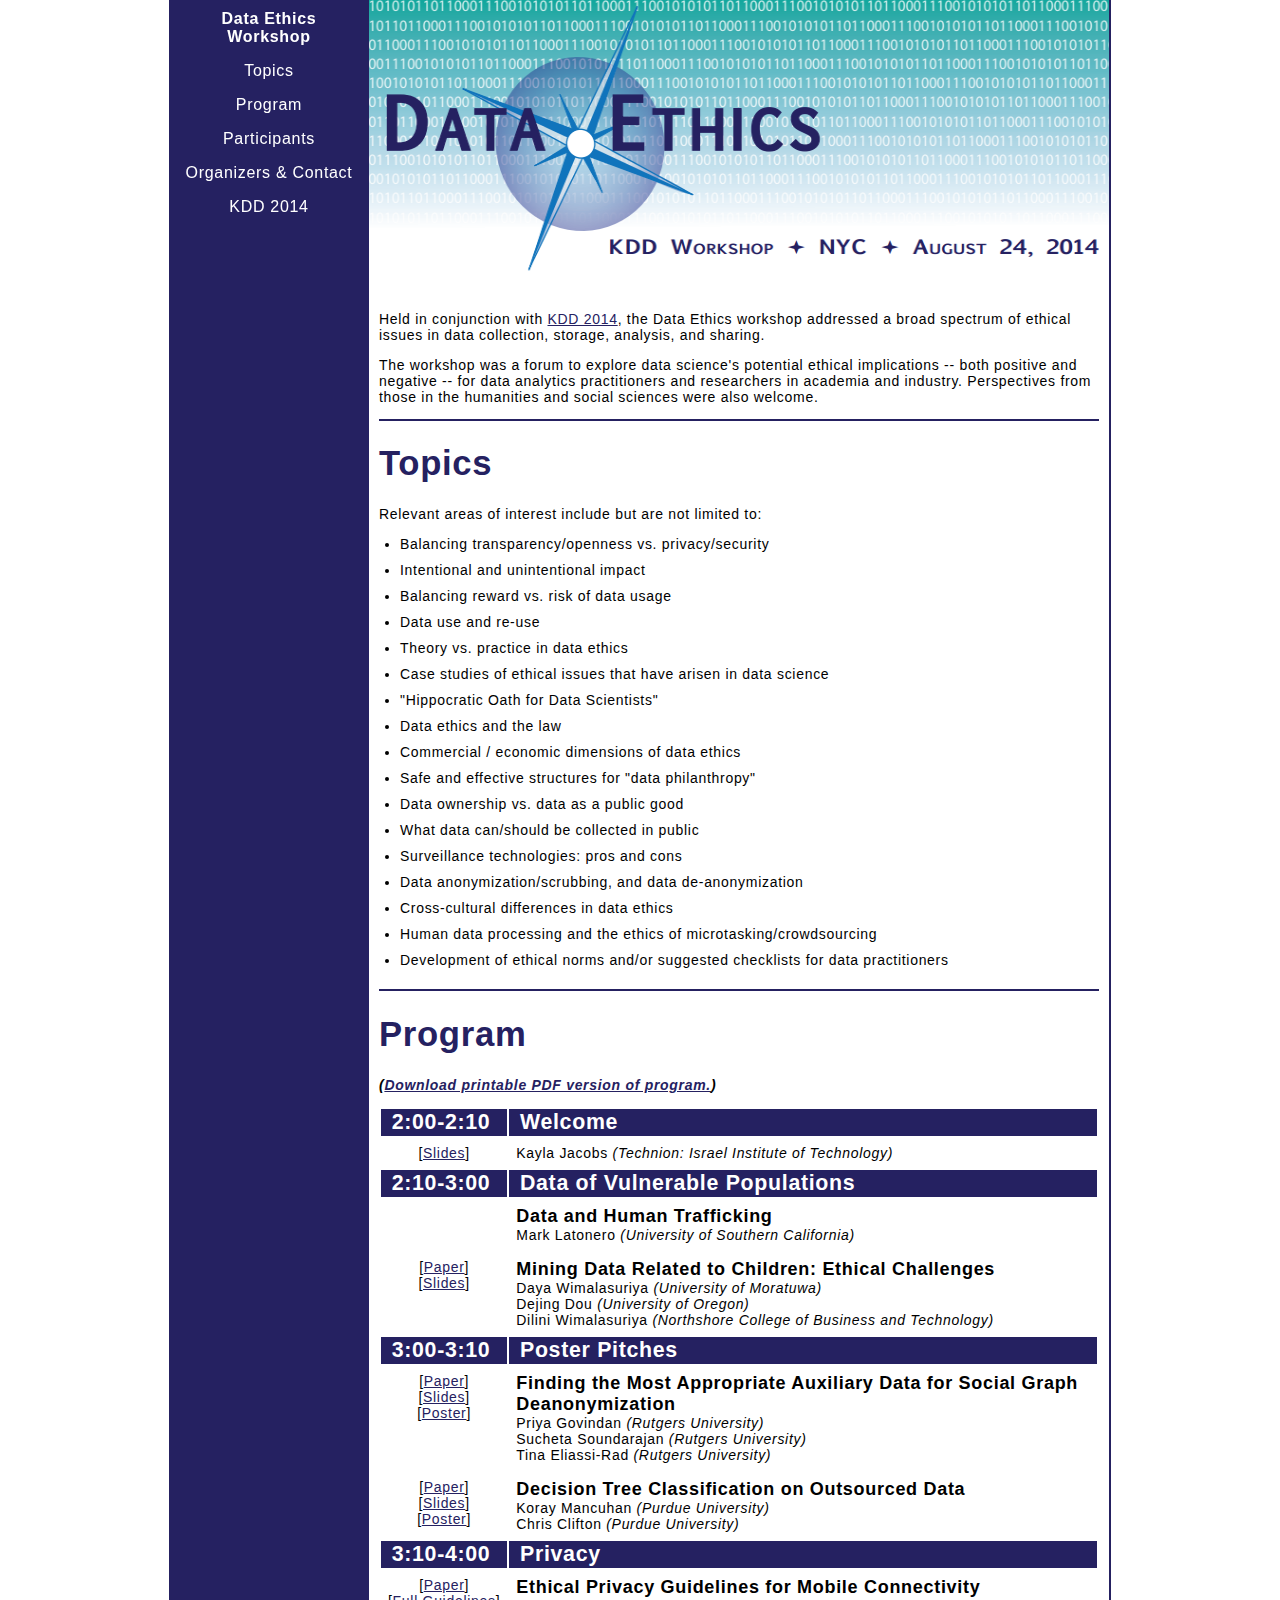
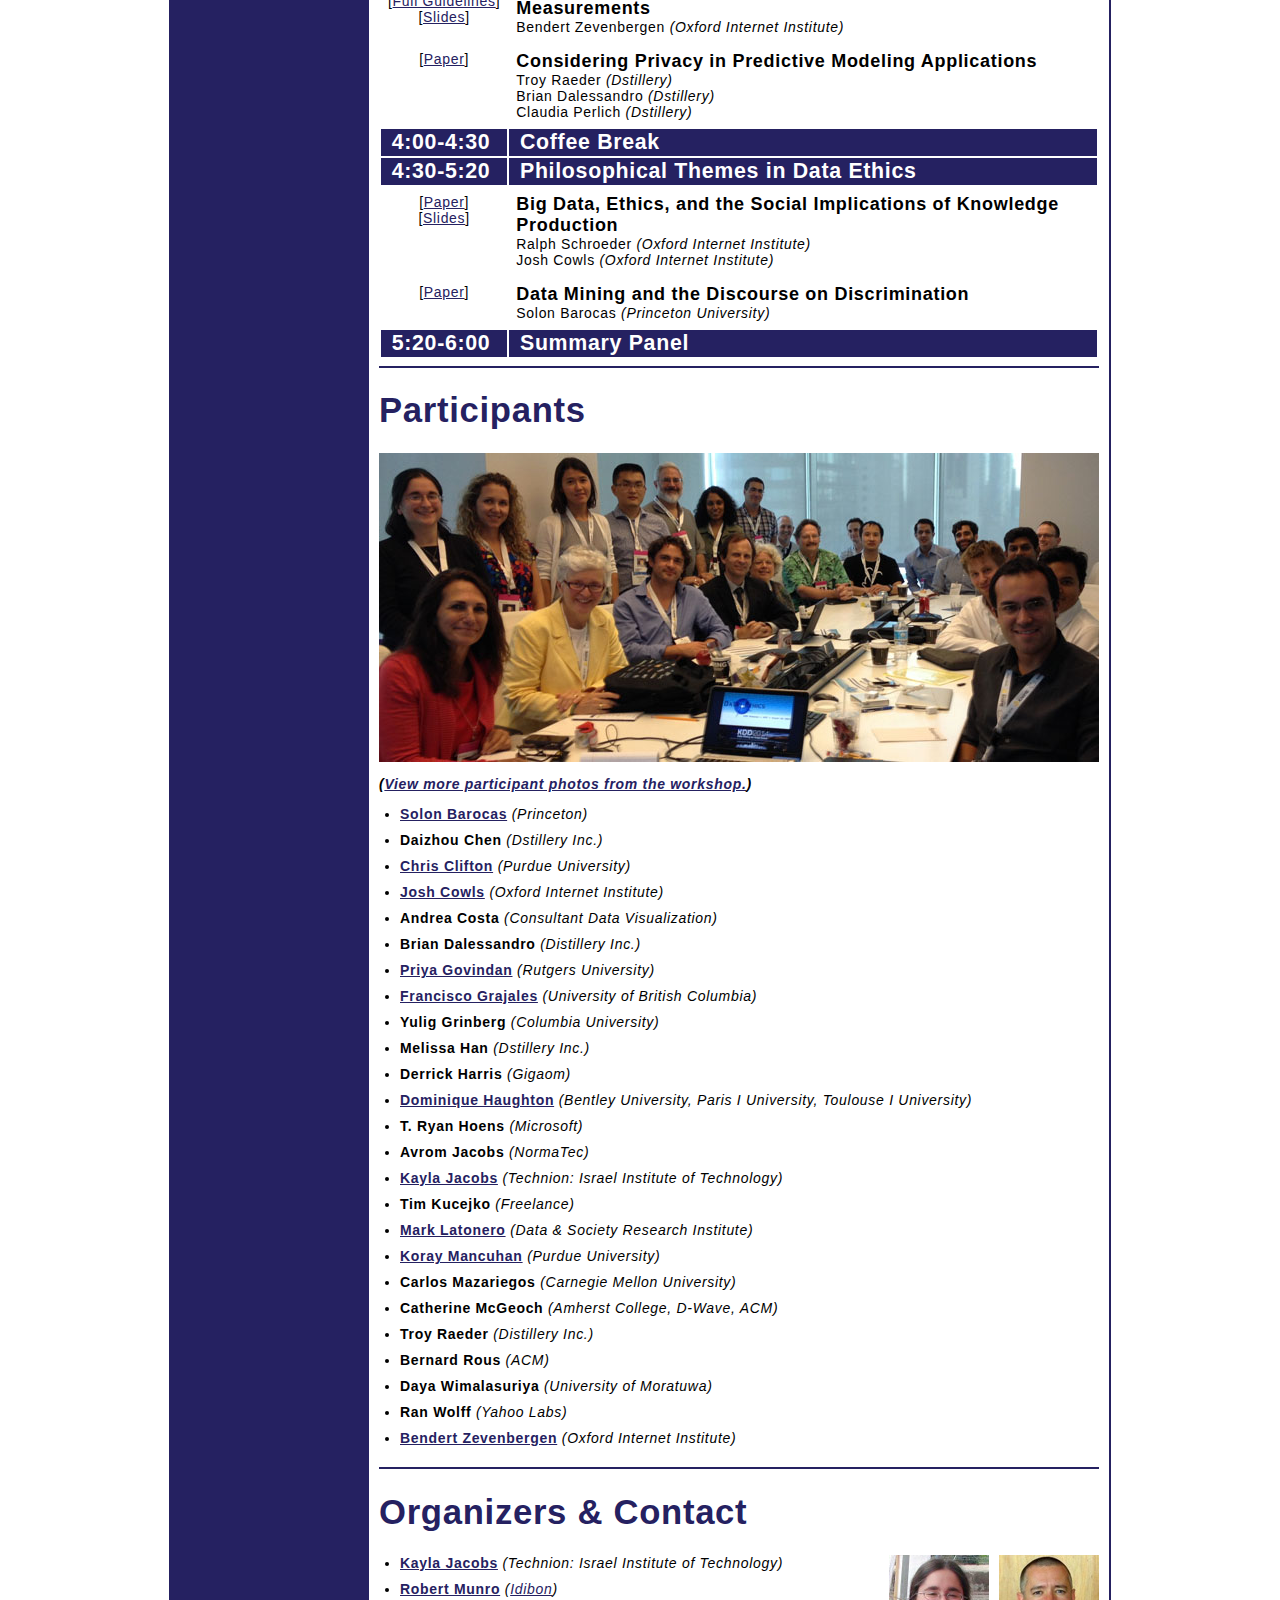
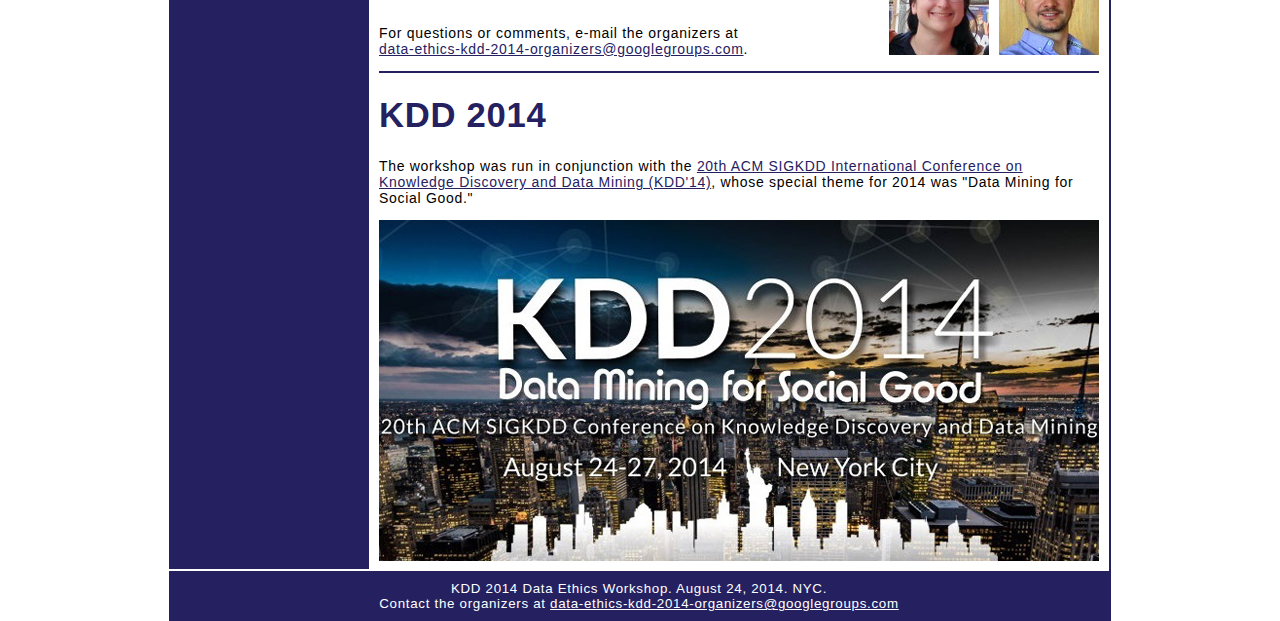
<file: index.html>
<!DOCTYPE HTML PUBLIC "-//W3C//DTD HTML 4.01 Transitional//EN" "http://www.w3.org/TR/html4/loose.dtd">
<html>
	
  <head>
		<title>
			Data Ethics: KDD 2014 Workshop (August 24, 2014 in NYC)
		</title>
		<meta http-equiv="content-type" content="text/html;charset=utf-8">
		<link rel="stylesheet" href="styles.css" type="text/css">
    <script>
      (function(i,s,o,g,r,a,m){i['GoogleAnalyticsObject']=r;i[r]=i[r]||function(){
      (i[r].q=i[r].q||[]).push(arguments)},i[r].l=1*new Date();a=s.createElement(o),
      m=s.getElementsByTagName(o)[0];a.async=1;a.src=g;m.parentNode.insertBefore(a,m)
      })(window,document,'script','//www.google-analytics.com/analytics.js','ga');
      ga('create', 'UA-50263672-1', 'dataethics.github.io');
      ga('send', 'pageview');
    </script>
	</head>
	
  <body>
  
    <div id="wrapper">
     
      <div id="nav">
        
        <ul>
          <li>
            <a href="#main" class="bold">Data Ethics Workshop</a>
          </li>
          <li>
            <a href="#topics">Topics</a>
          </li>
          <li>
            <a href="#program">Program</a>
          </li>
          <li>
            <a href="#participants">Participants</a>
          </li>
          <li>
            <a href="#organizers">Organizers &amp; Contact</a>
          </li>
          <li>
            <a href="#kdd2014">KDD 2014</a>
          </li>
        </ul>
        
      </div>
      
      <div id="main">
        
        <div id="banner">
          <img src="images/banner.png" width="740" height="271" alt="Data Ethics Workshop (KDD 2014) August 24, 2014 in NYC">
        </div>
        
        <div id="content">
        
          <p>
            Held in conjunction with <a href="#kdd2014">KDD 2014</a>, the Data Ethics workshop addressed a broad spectrum of ethical issues in data collection, storage, analysis, and sharing.
          </p>
          <p>
            The workshop was a forum to explore data science's potential ethical implications -- both positive and negative -- for data analytics practitioners and researchers in academia and industry. Perspectives from those in the humanities and social sciences were also welcome.
          </p>
          
          <hr>
          
          <div id="topics">
        
            <h1>
              Topics
            </h1>
            
            <p>
              Relevant areas of interest include but are not limited to:
            </p>
            <ul>
              <li>
                Balancing transparency/openness vs. privacy/security
              </li>
              <li>
                Intentional and unintentional impact
              </li>
              <li>
                Balancing reward vs. risk of data usage
              </li>
              <li>
                Data use and re-use
              </li>
              <li>
                Theory vs. practice in data ethics
              </li>
              <li>
                Case studies of ethical issues that have arisen in data science
              </li>
              <li>
                "Hippocratic Oath for Data Scientists"
              </li>
              <li>
                Data ethics and the law
              </li>
              <li>
                Commercial / economic dimensions of data ethics
              </li>
              <li>
                Safe and effective structures for "data philanthropy"
              </li>
              <li>
                Data ownership vs. data as a public good
              </li>
              <li>
                What data can/should be collected in public
              </li>
              <li>
                Surveillance technologies: pros and cons
              </li>
              <li>
                Data anonymization/scrubbing, and data de-anonymization
              </li>
              <li>
                Cross-cultural differences in data ethics
              </li>
              <li>
                Human data processing and the ethics of microtasking/crowdsourcing
              </li>
              <li>
                Development of ethical norms and/or suggested checklists for data practitioners
              </li>
            </ul>
          
          </div>
          
          <hr>
          
          <div id="program">
            
            <h1>
              Program
            </h1>
          
            <p class="italic bold">
              (<a href="kdd_dataethics_program.pdf">Download printable PDF version of program.</a>)
            </p>
          
            <table class="program-table">
              <tr>
                <th class="program-header">
                  <span class="program-time">2:00-2:10</span>
                </th>
                <th>
                  Welcome
                </th>
              </tr>
              <tr>
                <td class="program-links">
                  [<a href="proceedings/KDDDataEthicsWelcome_slides.pdf">Slides</a>]
                </td>
                <td>
                  Kayla Jacobs <span class="affiliation">(Technion: Israel Institute of Technology)</span>
                </td>
              </tr>
              <tr>
                <th>
                  <span class="program-time">2:10-3:00</span>
                </th>
                <th>
                  Data of Vulnerable Populations
                </th>
              </tr>
              <tr>
                <td class="program-links">
                  
                </td>
                <td>
                  <span class="program-title">Data and Human Trafficking</span><br>
                  Mark Latonero <span class="affiliation">(University of Southern California)</span>
                </td>
              </tr>
              <tr>
                <td class="program-links">
                  [<a href="proceedings/MiningDataRelatedtoChildrenEthicalChallenges.pdf">Paper</a>]<br>
                  [<a href="proceedings/MiningDataRelatedToChildrenEthicalChallenges_slides.pdf">Slides</a>]
                </td>
                <td>
                  <span class="program-title">Mining Data Related to Children: Ethical Challenges</span><br>
                  Daya Wimalasuriya <span class="affiliation">(University of Moratuwa)</span><br>
                  Dejing Dou <span class="affiliation">(University of Oregon)</span><br>
                  Dilini Wimalasuriya <span class="affiliation">(Northshore College of Business and Technology)</span>                  
                </td>
              </tr>
              <tr>
                <th>
                  <span class="program-time">3:00-3:10</span>
                </th>
                <th>
                  Poster Pitches
                </th>
              </tr>
              <tr>
                <td class="program-links">
                  [<a href="proceedings/FindingtheMostAppropriateAuxiliaryDataforSocialGraphDeanonymization.pdf">Paper</a>]<br>
                  [<a href="proceedings/FindingtheMostAppropriateAuxiliaryDataforSocialGraphDeanonymization_slides.pdf">Slides</a>]<br>
                  [<a href="proceedings/FindingtheMostAppropriateAuxiliaryDataforSocialGraphDeanonymization_poster.pdf">Poster</a>]
                </td>
                <td>
                  <span class="program-title">Finding the Most Appropriate Auxiliary Data for Social Graph Deanonymization</span><br>
                  Priya Govindan <span class="affiliation">(Rutgers University)</span><br>
                  Sucheta Soundarajan <span class="affiliation">(Rutgers University)</span><br>
                  Tina Eliassi-Rad <span class="affiliation">(Rutgers University)</span>
                </td>
              </tr>
              <tr>
                <td class="program-links">
                  [<a href="proceedings/DecisionTreeClassificationonOutsourcedData.pdf">Paper</a>]<br>
                  [<a href="proceedings/DecisionTreeClassificationOnOutsourcedData_slides.pdf">Slides</a>]<br>
                  [<a href="proceedings/DecisionTreeClassificationOnOutsourcedData_poster.pdf">Poster</a>]
                </td>
                <td>
                  <span class="program-title">Decision Tree Classification on Outsourced Data</span><br>
                  Koray Mancuhan <span class="affiliation">(Purdue University)</span><br>
                  Chris Clifton <span class="affiliation">(Purdue University)</span>
                </td>
              </tr>
              <tr>
                <th>
                  <span class="program-time">3:10-4:00</span>
                </th>
                <th>
                  Privacy
                </th>
              </tr>
              <tr>
                <td class="program-links">
                  [<a href="proceedings/EthicalPrivacyGuidelinesforMobileConnectivityMeasurements.pdf">Paper</a>]<br>
                  [<a href="proceedings/EthicalPrivacyGuidelinesforMobileConnectivityMeasurements_long.pdf">Full Guidelines</a>]<br>
                  [<a href="proceedings/EthicalPrivacyGuidelinesforMobileConnectivityMeasurements_slides.pdf">Slides</a>]
                </td>
                <td>                  
                  <span class="program-title">Ethical Privacy Guidelines for Mobile Connectivity Measurements</span><br>
                  Bendert Zevenbergen <span class="affiliation">(Oxford Internet Institute)</span>
                </td>
              </tr>
              <tr>
                <td class="program-links">
                  [<a href="proceedings/ConsideringPrivacyinPredictiveModelingApplications.pdf">Paper</a>]
                </td>
                <td>
                  <span class="program-title">Considering Privacy in Predictive Modeling Applications</span><br>
                  Troy Raeder <span class="affiliation">(Dstillery)</span><br>
                  Brian Dalessandro <span class="affiliation">(Dstillery)</span><br>
                  Claudia Perlich <span class="affiliation">(Dstillery)</span>
                </td>
              </tr>
              <tr>
                <th>
                  <span class="program-time">4:00-4:30</span>
                </th>
                <th>
                  Coffee Break
                </th>
              </tr>
              <tr>
                <th>
                  <span class="program-time">4:30-5:20</span>
                </th>
                <th>
                  Philosophical Themes in Data Ethics
                </th>
              </tr>
              <tr>
                <td class="program-links">
                  [<a href="proceedings/BigDataEthicsandtheSocialImplicationsofKnowledgeProduction.pdf">Paper</a>]<br>
                  [<a href="proceedings/BigDataEthicsAndTheSocialImplicationsofKnowledgeProduction_slides.pdf">Slides</a>]
                </td>
                <td>
                  <span class="program-title">Big Data, Ethics, and the Social Implications of Knowledge Production</span><br>
                  Ralph Schroeder <span class="affiliation">(Oxford Internet Institute)</span><br>
                  Josh Cowls <span class="affiliation">(Oxford Internet Institute)</span>
                </td>
              </tr>
              <tr>
                <td class="program-links">
                  [<a href="proceedings/DataMiningandtheDiscourseOnDiscrimination.pdf">Paper</a>]
                </td>
                <td>
                  <span class="program-title">Data Mining and the Discourse on Discrimination</span><br>
                  Solon Barocas <span class="affiliation">(Princeton University)</span>
                </td>
              </tr>
              <tr>
                <th>
                  <span class="program-time">5:20-6:00</span>
                </th>
                <th>
                  Summary Panel
                </th>
              </tr>
            </table>
          
          </div>

          <hr>
          
          <div id="participants">
            
            <h1>
              Participants
            </h1>
            
            <a href="https://plus.google.com/photos/106093738003712360472/albums/6062249773941593857/6062251250873282706?pid=6062251250873282706&amp;oid=106093738003712360472&amp;authkey=CJvC_eaQ4NeIhgE"><img src="images/group.jpg" width="720" height="309" alt="Participants"></a>
            
            <p class="italic bold">
              (<a href="https://plus.google.com/photos/106093738003712360472/albums/6062249773941593857/6062251250873282706?pid=6062251250873282706&amp;oid=106093738003712360472&amp;authkey=CJvC_eaQ4NeIhgE">View more participant photos from the workshop.</a>)
            </p>
            
            <ul>
              <li>
                <span class="name"><a href="http://solon.barocas.org">Solon Barocas</a></span> <span class="affiliation">(Princeton)</span>
              </li>
              <li>
                <span class="name">Daizhou Chen</span> <span class="affiliation">(Dstillery Inc.)</span>
              </li>
              <li>
                <span class="name"><a href="http://www.cs.purdue.edu/~clifton">Chris Clifton</a></span> <span class="affiliation">(Purdue University)</span>
              </li>
              <li>
                <span class="name"><a href="http://joshcowls.com/">Josh Cowls</a></span> <span class="affiliation">(Oxford Internet Institute)</span>
              </li>
              <li>
                <span class="name">Andrea Costa</span> <span class="affiliation">(Consultant Data Visualization)</span>
              </li>
              <li>
                <span class="name">Brian Dalessandro</span> <span class="affiliation">(Distillery Inc.)</span>
              </li>
              <li>
                <span class="name"><a href="http://www.cs.rutgers.edu/~priyagn">Priya Govindan</a></span> <span class="affiliation">(Rutgers University)</span>
              </li>
              <li>
                <span class="name"><a href="http://internetprivacy.ninja">Francisco Grajales</a></span> <span class="affiliation">(University of British Columbia)</span>
              </li>
              <li>
                <span class="name">Yulig Grinberg</span> <span class="affiliation">(Columbia University)</span>
              </li>
              <li>
                <span class="name">Melissa Han</span> <span class="affiliation">(Dstillery Inc.)</span>
              </li>
              <li>
                <span class="name">Derrick Harris</span> <span class="affiliation">(Gigaom)</span>
              </li>
              <li>
                <span class="name"><a href="http://www.dominiquehaughton.com">Dominique Haughton</a></span> <span class="affiliation">(Bentley University, Paris I University, Toulouse I University)</span>
              </li>
              <li>
                <span class="name">T. Ryan Hoens</span> <span class="affiliation">(Microsoft)</span>
              </li>
              <li>
                <span class="name">Avrom Jacobs</span> <span class="affiliation">(NormaTec)</span>
              </li>
              <li>
                <span class="name"><a href="http://web.mit.edu/kayla/www">Kayla Jacobs</a></span> <span class="affiliation">(Technion: Israel Institute of Technology)</span>
              </li>
              <li>
                <span class="name">Tim Kucejko</span> <span class="affiliation">(Freelance)</span>
              </li>
              <li>
                <span class="name"><a href="http://www.latonero.com">Mark Latonero</a></span> <span class="affiliation">(Data &amp; Society Research Institute)</span>
              </li>
              <li>
                <span class="name"><a href="http://linkedin.com/in/koraymancuhan">Koray Mancuhan</a></span> <span class="affiliation">(Purdue University)</span>
              </li>
              <li>
                <span class="name">Carlos Mazariegos</span> <span class="affiliation">(Carnegie Mellon University)</span>
              </li>
              <li>
                <span class="name">Catherine McGeoch</span> <span class="affiliation">(Amherst College, D-Wave, ACM)</span>
              </li>
              <li>
                <span class="name">Troy Raeder</span> <span class="affiliation">(Distillery Inc.)</span>
              </li>
              <li>
                <span class="name">Bernard Rous</span> <span class="affiliation">(ACM)</span>
              </li>
              <li>
                <span class="name">Daya Wimalasuriya</span> <span class="affiliation">(University of Moratuwa)</span>
              </li>
              <li>
                <span class="name">Ran Wolff</span> <span class="affiliation">(Yahoo Labs)</span>
              </li>
              <li>
                <span class="name"><a href="http://www.benzevenbergen.eu">Bendert Zevenbergen</a></span> <span class="affiliation">(Oxford Internet Institute)</span>
              </li>
            </ul>
            
          </div>
          
          <hr>
          
          <div id="organizers">
            
            <h1>
              Organizers &amp; Contact
            </h1>
            
            <img src="images/robert_munro.jpg" class="float-right" width="100" height="100" alt="Robert Munro">
            <img src="images/kayla_jacobs.jpg" class="float-right" width="100" height="100" alt="Kayla Jacobs">
            
            <ul>
              <li>
                <span class="bold"><a href="http://web.mit.edu/kayla/www">Kayla Jacobs</a></span> <span class="affiliation">(Technion: Israel Institute of Technology)</span>
              </li>
              <li>
                <span class="bold"><a href="http://www.robertmunro.com">Robert Munro</a></span> <span class="affiliation">(<a href="http://www.idibon.com">Idibon</a>)</span>
              </li>
            </ul>

            <p>
              For questions or comments, e-mail the organizers at<br>
              <a href="mailto:data-ethics-kdd-2014-organizers@googlegroups.com">data-ethics-kdd-2014-organizers@googlegroups.com</a>.
            </p>
          </div>
          
          <hr>
          
          <div id="kdd2014">
            
            <h1>
              KDD 2014
            </h1>
            
            <p>
              The workshop was run in conjunction with the <a href="http://www.kdd.org/kdd2014">20th ACM SIGKDD International Conference on Knowledge Discovery and Data Mining (KDD'14)</a>, whose special theme for 2014 was "Data Mining for Social Good."
            </p>
      
            <a href="http://www.kdd.org/kdd2014"><img src="images/kdd.jpg" width="720" height="341" alt="KDD 2014"></a>
   
          </div>
                  
        </div>
      
      </div>
     
      <div id="footer">
        KDD 2014 Data Ethics Workshop. August 24, 2014. NYC.<br>
        Contact the organizers at <a href="data-ethics-kdd-2014-organizers@googlegroups.com">data-ethics-kdd-2014-organizers@googlegroups.com</a>
      </div>
        
    </div>
	</body>
</html>
</file>
<file: styles.css>
/* ---------------------------------------------------------------- */
/*
  Style sheet for KDD Data Ethics Workshop 2014
  http://dataethics.github.io/
  
  Kayla Jacobs
*/
/* ---------------------------------------------------------------- */
/*  
  COLOR REFERENCE:
  Compass spokes light blue: #252161
  Banner lettering dark blue: #252161
*/
/* ---------------------------------------------------------------- */

html { 
	margin: 0;
	padding: 0;
}

body {
	margin: 0;
	padding: 0;
  background-color: white;
  font-family: 'Lato', 'Helvetica Neue', Arial, sans-serif;
  font-size: 14px;
  letter-spacing: 0.05em;
}

#wrapper {
	width: 940px;
	color: black;
	margin-top: 0;
	padding-top: 0;
	margin-left: auto ;
	margin-right: auto ;
	position:relative;
  border-right: 2px solid #252161;
  background-color: #252161;
}

#banner {
  clear: both;
  height: 271px;
  width: 740px;
  float: right;
  margin-bottom: 40px;
}

#nav {
  float: left;
  width: 180px;
  position: fixed;
  font-size: 12pt;
  padding: 10px;
  color: white;
  text-align: center;
  /*background-color: #252161;*/
}
#nav a {
  color: white;
  text-decoration: none;
}
#nav ul {
  list-style: none;
  margin: 0;
  padding: 0;
}
#nav li {
  margin: 0;
  padding-bottom: 1em;
}

#main  {
  float: right;
	text-align: left;
  width: 740px;
  background-color: white;
  border-left: 2px solid #252161;
}

#content {
  padding-top: 10px;
  padding-left: 10px;
  padding-right: 10px;
  padding-bottom: 8px;
}

#footer {
  padding: 10px;
	font-size: 10pt;
	text-align: center;
  clear: both;
  background-color: #252161;
  color: white;
  border-top: 2px solid white;
}
#footer a{
	color: white;
}

/* ---------------------------------------------------------------- */
/* BASIC PAGE ELEMENTS */

hr {
  height: 2px;
  background-color: #252161;
  border: none;
}

h1 {
	font-size: 26pt;
	font-weight: bold;
	color: #252161;
}

a {
	/*color: white;	*/
  /*color: orange;*/
  /*color: #FFFF64*/
  /*color: #5DA5A1*/
  /*color: #5C7293;*/
  color: #252161;
}

/* ---------------------------------------------------------------- */
/* FLOATS */

.float-right {
	float: right;
	margin-left: 10px;
}
.float-left {
	float: left;
	margin-right: 10px;
}
.float-fix {
	clear: both;
	height: 0;
}

/* ---------------------------------------------------------------- */
/* BASIC FORMATTING */

.bold {
	font-weight: bold;
}
.italic {
	font-style: italic;
}
.small {
	font-size: small;
}

.center {
	text-align: center;
}

.underline {
	text-decoration: underline;
}

.strikethrough {
  text-decoration: line-through;
}

ul {
  margin: 0;
  padding-left: 1.5em;
  padding-bottom: 1em;
}

ul li {
	margin-top: 10px;
}

td {
  vertical-align: top;
}

/* ---------------------------------------------------------------- */
/* SPECIAL FORMATTING */

.name {
  font-weight: bold;
}

.affiliation {
  font-style: italic;
}

.date-description {
  font-weight: bold;
}

/* ---------------------------------------------------------------- */
/* SPECIAL SECTIONS */

.news-date {
  font-weight: bold;
  white-space: nowrap;
}
.news-table {
  background-color: #ffffcc;
  width: 100%;
}
.news-table td {
  padding-top: .25em;
  padding-bottom: .25em;
}
.news-table ul, .news-table li {
  margin-top: 0;
  padding-top: 0;
}

.program-table {
  border: 0;
  width: 100%;
  margin: 0;
  padding: 0;
}
.program-table th{
  background-color: #252161;
  color: white;
  font-weight: bold;
  font-size: 16pt;
  margin-top: 2em;
  padding-left: 0.5em;
  padding-right: 0.5em;
}
.program-table td {
  padding: 0.5em;
}
.program-links {
  text-align: center;
  white-space: nowrap;
 }
.program-time {
  white-space: nowrap;
}
.program-title {
  font-weight: bold;
  font-size: large;
}
</file>
